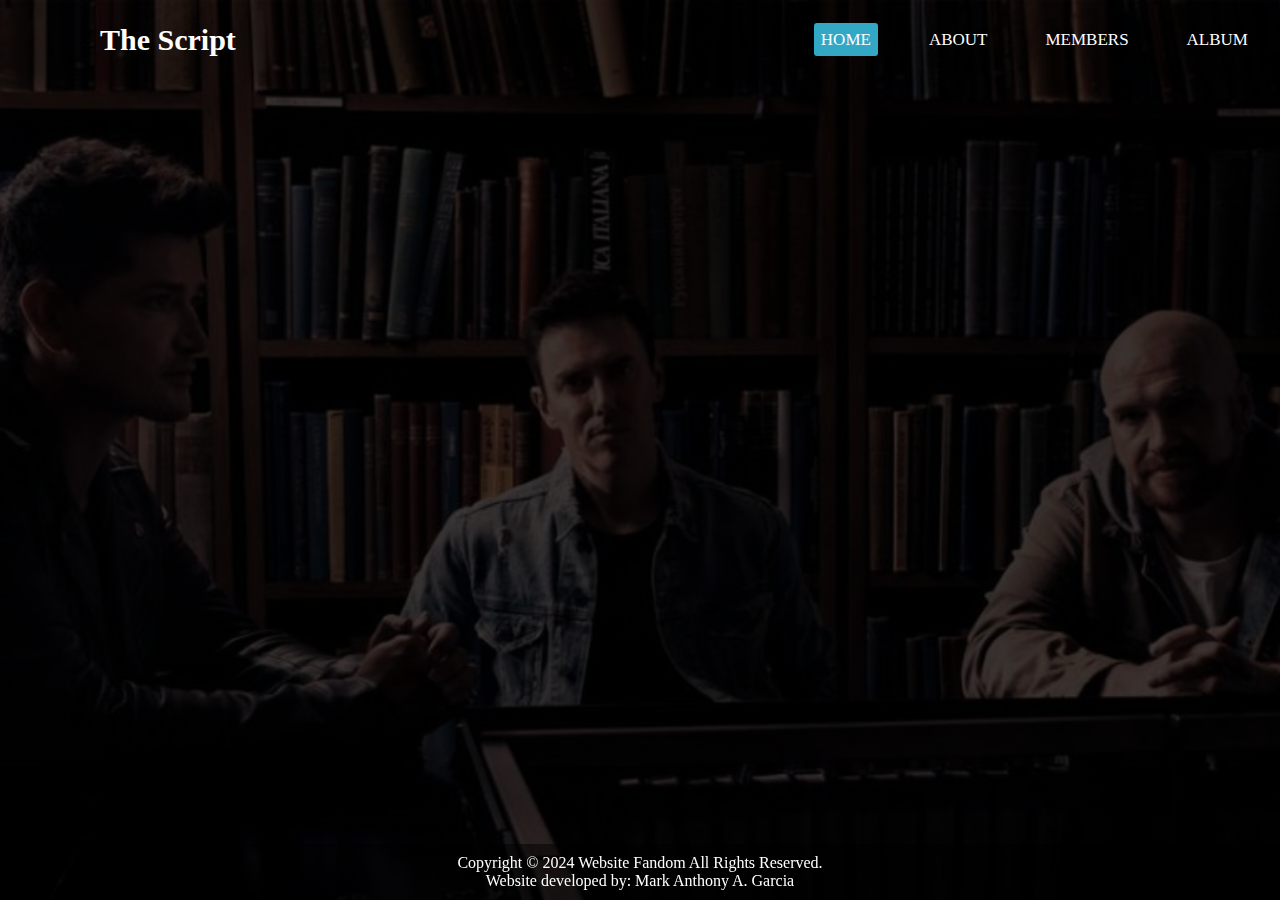
<file: index.html>
<!DOCTYPE html>
<html lang="en">
<head>
    <meta charset="UTF-8">
    <link rel="stylesheet" href="index.css">
    <link rel="stylesheet" href="https://cdnjs.cloudflare.com/ajax/libs/font-awesome/4.7.0/css/font-awesome.min.css">
</head>
<body>
    <div class="bg">
    <nav>
        <input type="checkbox" id="check">
        <label for="check" class="checkbtn"><i class="fa fa-bars"></i></label>
        <label class="logo">The Script</label>

        <ul>
            <li><a class="active" href="index.html">Home</a></li>
            <li><a href="about.html">About</a></li>
            <li><a href="members.html">Members</a></li>
            <li><a href="album.html">Album</a></li>
        </ul>
    </nav>
        <div class="content">
        <div class="slide-container">
            <img class="mySlides glow" src="img1.jpg" alt="Slide 1">
            <img class="mySlides" src="img2.jpg" alt="Slide 2">
            <img class="mySlides" src="img3.jpg" alt="Slide 3">
            <img class="mySlides" src="img4.jpg" alt="Slide 4">
            <img class="mySlides" src="img5.jpg" alt="Slide 5">
        </div>   
    </div>
    </div>
    <footer class="footer">
        <p>Copyright © 2024 Website Fandom All Rights Reserved. <br>
Website developed by: Mark Anthony A. Garcia</p>
    </footer>
</div>

    <script>
        var myIndex = 0;
        var slides = document.getElementsByClassName("mySlides");
        var glowTimeout;

        function carousel() {
            for (var i = 0; i < slides.length; i++) {
                slides[i].style.display = "none";
                slides[i].classList.remove("glow");
            }

            myIndex++;
            if (myIndex > slides.length) { myIndex = 1; }

            slides[myIndex - 1].style.display = "block";
            slides[myIndex - 1].classList.add("glow");

            clearTimeout(glowTimeout);
            glowTimeout = setTimeout(function() {
                slides[myIndex - 1].classList.remove("glow");
            }, 2000);
        }

        setTimeout(function() {
            carousel();
            setInterval(carousel, 2000);
        }, 1100);
    </script>
    <script>
        window.addEventListener('scroll', function() {
    var contentHeight = document.body.scrollHeight;
    var scrollPosition = window.innerHeight + window.scrollY;
    var footer = document.querySelector('.footer');

    if (scrollPosition >= contentHeight) {
        footer.style.display = 'block';
    } else {
        footer.style.display = 'none';
    }
});
    </script>
</body>
</html>
</file>
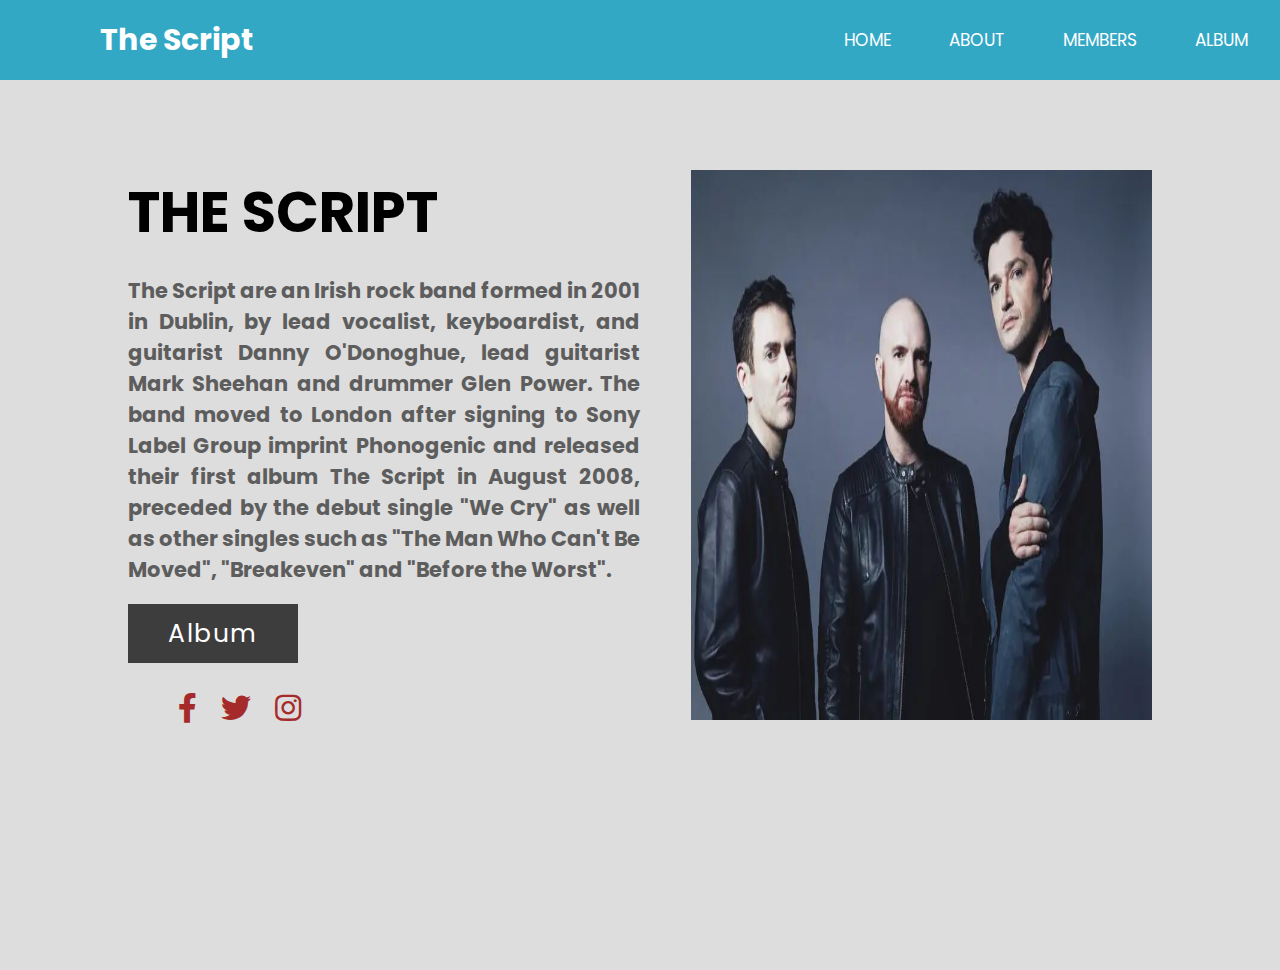
<file: about.html>
<!DOCTYPE html>
<html>
<head>
	<title>About Us Section</title>
	<meta charset="utf-8">
	<meta name="viewport" content="width=device-width, initial-scale=1.0">
	<link rel="stylesheet" href="https://pro.fontawesome.com/releases/v5.10.0/css/all.css">	
	<link rel="stylesheet" href="about.css">
</head>
<body>
    <nav>
        <input type="checkbox" id="check">
        <label for="check" class="checkbtn"><i class="fa fa-bars"></i></label>
        <label class="logo">The Script</label>

        <ul>
            <li><a href="index.html">Home</a></li>
            <li><a class="active" href="about.html">About</a></li>
            <li><a href="members.html">Members</a></li>
            <li><a href="album.html">Album</a></li>
        </ul>
    </nav>

	<div class="section">
		<div class="container">
			<div class="content-section">
				<div class="title">
					<h1>The Script</h1>
				</div>
				<div class="content">
					<h3>The Script are an Irish rock band formed in 2001 in Dublin, by lead vocalist, keyboardist, and guitarist Danny O'Donoghue,
                      lead guitarist Mark Sheehan and drummer Glen Power. The band moved to London after signing to Sony Label Group imprint Phonogenic 
                      and released their first album The Script in August 2008, preceded by the debut single "We Cry" as well as other singles such as 
                      "The Man Who Can't Be Moved", "Breakeven" and "Before the Worst". </h3>
					<div class="button">
						<a href="album.html">Album</a>
					</div>
				</div>
				<div class="social">
					<a href="https://www.facebook.com/thescript?mibextid=ZbWKwL"><i class="fab fa-facebook-f"></i></a>
					<a href="https://x.com/thescript?t=N3sATS0MIeBEC9mY_TAKJQ&s=09"><i class="fab fa-twitter"></i></a>
					<a href="https://www.instagram.com/thescriptofficial?igsh=b3R3bmhjbDZwdDYw"><i class="fab fa-instagram"></i></a>
				</div>
			</div>
			<div class="image-section">
				<img src="image.jpg">
			</div>
		</div>
	</div>
</body>
</html>
</file>
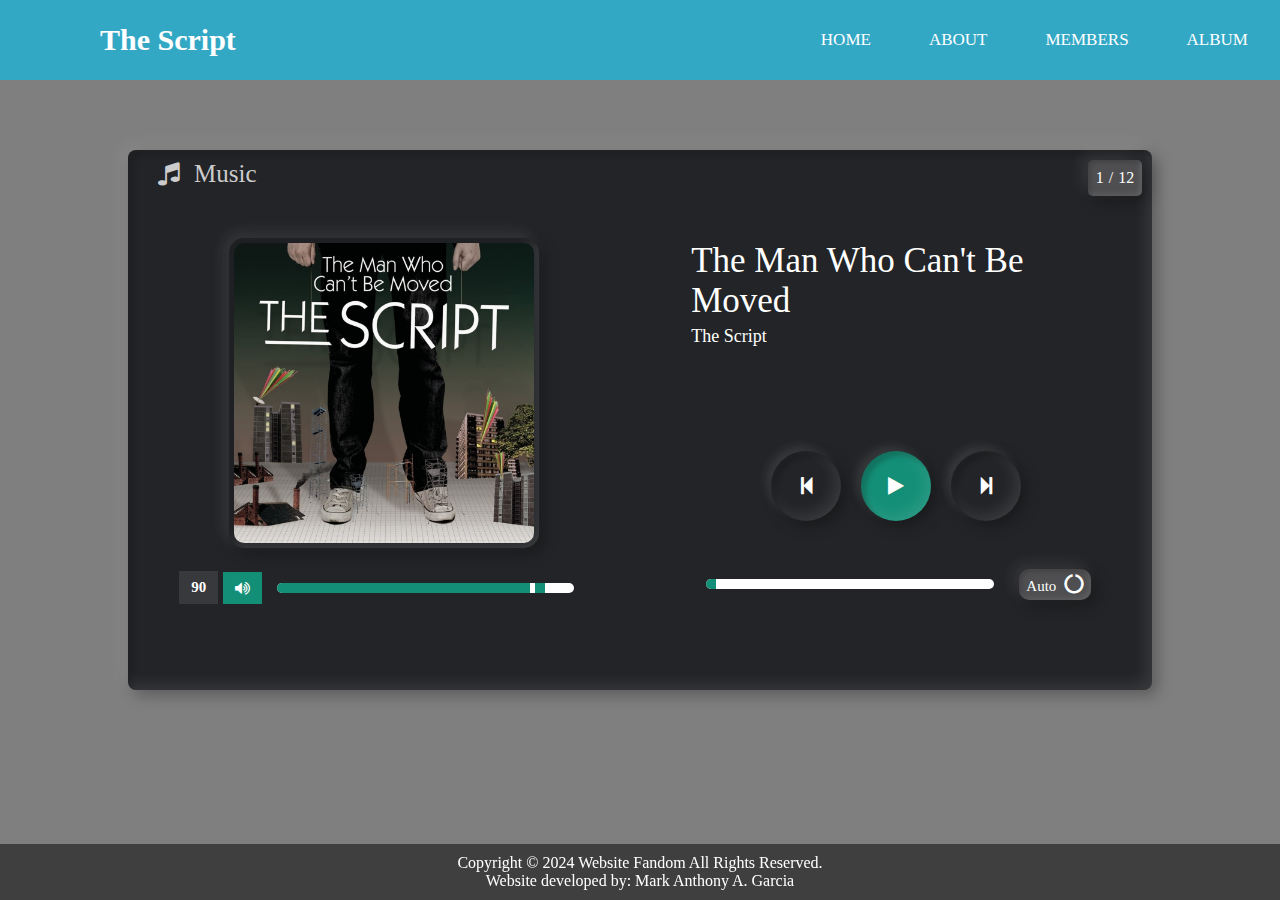
<file: album.html>
<!DOCTYPE html>
<html>
<head>
    <meta name="viewport" content="width=device-width, initial-scale=1.0">
    <link rel="stylesheet" type="text/css" href="album.css">
<link rel="stylesheet" href="https://cdnjs.cloudflare.com/ajax/libs/font-awesome/4.7.0/css/font-awesome.min.css">
</head>
<body>
    <nav>
        <input type="checkbox" id="check">
        <label for="check" class="checkbtn"><i class="fa fa-bars"></i></label>
        <label class="logo">The Script</label>

        <ul>
            <li><a href="index.html">Home</a></li>
            <li><a href="about.html">About</a></li>
            <li><a href="members.html">Members</a></li>
            <li><a class="active" href="album.html">Album</a></li>
        </ul>
    </nav>
  <div class="main">
  	<p id="logo"><i class="fa fa-music"></i>Music</p>
    
        <!-- show_song_number -->
        <div class="show_song_no">
          <p id="present">1</p>
          <p>/</p>
          <p id="total">5</p>
        </div>



     <div class="left">

      <!--- song img --->
      <img id="track_image">
         <div class="volume">
            <p id="volume_show">90</p>
            <i class="fa fa-volume-up" aria-hidden="true" onclick="mute_sound()" id="volume_icon"></i>
            <input type="range" min="0" max="100" value="90" onchange="volume_change()" id="volume">  
         </div>

     </div>
 
     <!--- right part --->
  	 <div class="right">
       <!--- song title & artist name --->
       <div class="song_detail">
           <p id="title">title.mp3</p>
           <p id="artist">The Script</p>
       </div>

      <!--- middle part --->
  	 	<div class="middle">
  	       <button onclick="previous_song()" id="pre"><i class="fa fa-step-backward" aria-hidden="true"></i></button>
      	   <button onclick="justplay()" id="play"><i class="fa fa-play" aria-hidden="true"></i></button>
  	       <button onclick="next_song()" id="next"><i class="fa fa-step-forward" aria-hidden="true"></i></button>
  	   </div>

       <!--- song duration part --->
        <div class="duration">
           <input type="range" min="0" max="100" value="0" id="duration_slider" onchange="change_duration()">
           <button id="auto" onclick="autoplay_switch()">Auto &nbsp;<i class="fa fa-circle-o-notch" aria-hidden="true"></i></button>
        </div>
           
  	</div>


  </div>
   <footer class="footer">
        <p>Copyright © 2024 Website Fandom All Rights Reserved. <br>
Website developed by: Mark Anthony A. Garcia</p>
    </footer>
   
  <!--- Add javascript file --->
  <script src="main.js"></script>
<script>
        window.addEventListener('scroll', function() {
    var contentHeight = document.body.scrollHeight;
    var scrollPosition = window.innerHeight + window.scrollY;
    var footer = document.querySelector('.footer');

    if (scrollPosition >= contentHeight) {
        footer.style.display = 'block';
    } else {
        footer.style.display = 'none';
    }
});
    </script>
</body>
</html>

</html>
</file>
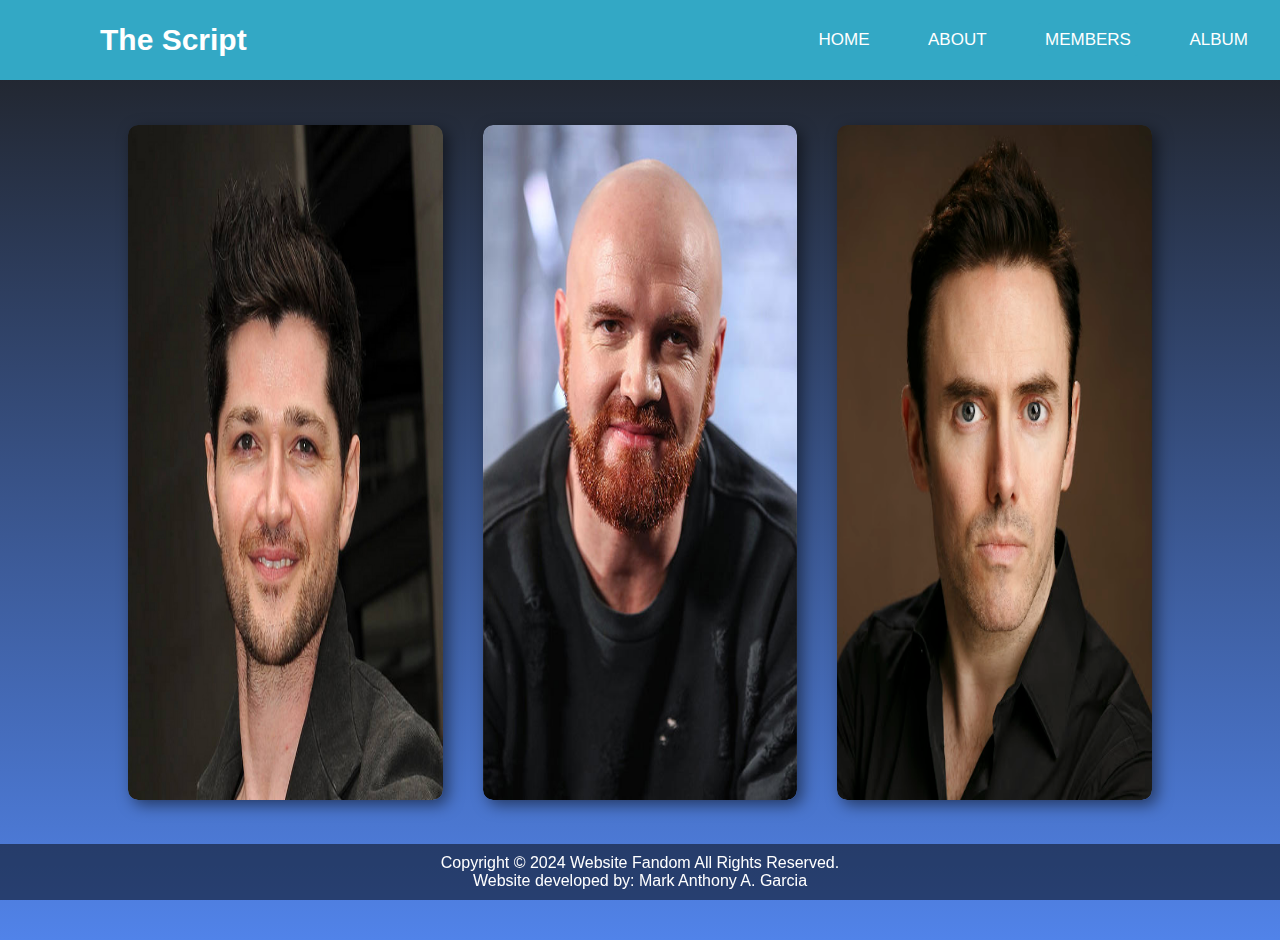
<file: members.html>
<!DOCTYPE html>
<html lang="en">
<head>
    <meta charset="UTF-8">
    <meta name="viewport" content="width=device-width, initial-scale=1.0">
    <link rel="stylesheet" href="members.css">
   <link rel="stylesheet" href="https://cdnjs.cloudflare.com/ajax/libs/font-awesome/4.7.0/css/font-awesome.min.css">
</head>
<body>
    <nav>
        <input type="checkbox" id="check">
        <label for="check" class="checkbtn"><i class="fa fa-bars"></i></label>
        <label class="logo">The Script</label>

        <ul>
            <li><a href="index.html">Home</a></li>
            <li><a href="about.html">About</a></li>
            <li><a class="active" href="members.html">Members</a></li>
            <li><a href="album.html">Album</a></li>
        </ul>
    </nav>
    <div id="image-area">
        <div class="content">
            <div class="box-area">
                <div class="box">
                    <img src="danny.jpg" alt="danny" width="400px" height="675px">
                    <div class="overlay">
                        <h3>Danny O'Donoghue</h3>
                        <p>Daniel John Mark Luke O'Donoghue (born 3 October 1980) is an Irish singer-songwriter best known for being
                         the frontman of the Irish rock band The Script and as a coach on the first two series of the television singing
                         talent show The Voice UK. He was earlier a member of the Irish boy band Mytown.</p>
                    </div>
                </div>

                <div class="box">
                    <img src="mark.jpg" alt="mark" width="400px" height="675px">
                    <div class="overlay">
                    <h3>Mark Anthony Sheehan</h3>
                    <p>Mark Anthony Sheehan (29 October 1976 – 14 April 2023) was an Irish musician. From 1996 to 2001, he was a member of
                    the boy band Mytown.[2] In 2001, he co-founded alternative rock band the Script. He played lead guitar for the band.</p>

                   </div>
                </div>
   
                <div class="box">
                    <img src="glen.jpg" alt="glen" width="400px" height="675px">
                    <div class="overlay">
                    <h3>Glen Power</h3>
                    <p>Glen Power (born 5 July 1978) is the talented drummer of the Irish rock band The Script. Alongside his bandmates, 
                    Danny O'Donoghue and Mark Sheehan, Glen has been instrumental in shaping the band's distinct blend of rock and pop 
                    music, known for their heartfelt lyrics and chart-topping hits.</p>
                    </div>
                </div>
            </div>
            </div>
            </div>
             <footer class="footer">
        <p>Copyright © 2024 Website Fandom All Rights Reserved. <br>
Website developed by: Mark Anthony A. Garcia</p>
    </footer>
<script>
    // script.js
document.addEventListener('DOMContentLoaded', () => {
    const checkBox = document.getElementById('check');
    const nav = document.querySelector('nav');
    const content = document.querySelector('.content');

    checkBox.addEventListener('change', () => {
        if (window.innerWidth >= 768) {
            if (checkBox.checked) {
                content.style.marginTop = `${nav.offsetHeight}px`;
            } else {
                content.style.marginTop = '0';
            }
        }
    });

    // Ensure the content margin is reset if the window is resized
    window.addEventListener('resize', () => {
        if (window.innerWidth < 768) {
            content.style.marginTop = '0';
        } else if (checkBox.checked) {
            content.style.marginTop = `${nav.offsetHeight}px`;
        }
    });
});
</script>            
<script>
        window.addEventListener('scroll', function() {
    var contentHeight = document.body.scrollHeight;
    var scrollPosition = window.innerHeight + window.scrollY;
    var footer = document.querySelector('.footer');

    if (scrollPosition >= contentHeight) {
        footer.style.display = 'block';
    } else {
        footer.style.display = 'none';
    }
});
    </script>
</body>
</html>
</file>
<file: index.css>
* {
    margin: 0;
    padding: 0;
    box-sizing: border-box;
}

body {
    height: 100vh;
    display: flex;
    justify-content: center;
    align-items: center;
}

.bg {
    width: 100%;
    min-height: 100vh;
    background-image: linear-gradient(rgba(0, 0, 0, 0.75), rgba(0, 0, 0, 0.75)), url(bg.jpg);
    background-size: cover;
    background-position: center;
}
nav{
    height: 80px;
    width: 100%;
}

label.logo{
    color: #fff;
    font-size: 30px;
    line-height: 80px;
    padding: 0 100px;
    font-weight: bold;
}

nav ul{
    float: right;
    margin-right: 20px;
}

nav ul li{
    display: inline-block;
    line-height: 80px;
    margin: 0 5px;
}

nav ul li a{
    margin-left: 30px;
    color: white;
    border-radius: 3px;
    padding: 7px;
    font-size: 17px;
    text-transform: uppercase;
    text-decoration: none;
}

a.active,a:hover{
    background: #33a8c5;
    transition: 0.5s;
}

.checkbtn{
    font-size: 30px;
    color: #fff;
    float: right;
    line-height: 80px;
    margin-right: 40px;
    cursor: pointer;
    display: none;
}

#check{
    display: none;
}

.content {
    width: 100%;
    text-align: center;
    color: #fff;
    flex-direction: column;
    align-items: center;
}

.content h1 {
    font-family: 'Courier New', Courier, monospace;
    margin-top: 100px;
    font-size: 5rem;
    color: transparent;
    animation: text_reveal 2s ease forwards;
    animation-delay: 1s;
}

.slide-container {
    padding-top: 3%; 
    display: flex;
    justify-content: center;
    align-items: center;
}
.mySlides {
    margin-top: 30px;
    display: none;
    width: 600px;
    height: 500px;
    border: 4px solid transparent;
    box-shadow: 0 0 20px rgba(209, 225, 241, 0);
}

button{
    width: 200px;
    padding:  15px 0;
    margin: 50px 10px;
    border-radius: 25px;
    font-weight: bold;
    border: 2px solid #5ab3d6;
    background: transparent;
    color: #fff;
    cursor: pointer;
    position: relative;
    overflow: hidden;
}

span{
    background: #0ae9b1;
    height: 100%;
    width: 0%;
    border-radius: 25px;
    position: absolute;
    left: 0;
    bottom: 0;
    z-index: -1;
    transition: 0.5s;
}

button:hover span{
    width: 100%;
}

button:hover{
    border: none;
}

.glow {
    animation: glowing 2s infinite;
}



.footer {
    position: fixed;
    left: 0;
    bottom: 0;
    width: 100%;
    background-color: rgba(0, 0, 0, 0.5); 
    color: white;
    text-align: center;
    padding: 10px 0;
}
    
@keyframes glowing {
        0% {
            box-shadow: 0 0 20px rgba(5, 130, 240, 0);
        }
        50% {
            box-shadow: 0 0 20px rgba(40, 115, 190, 0.7);
        }
        100% {
            box-shadow: 0 0 20px rgba(4, 163, 255, 0);
        }
}

@media (max-width: 1024){
    .mySlides{
        width: 450px;
        height: 350px;
    }
}

@media (max-width: 958px){
    .mySlides{
        width: 400px;
        height: 300px;
    }
    label.logo{
        font-size: 30px;
        padding-left: 50px;
    }
    nav ul li a{
        font-size: 16px;
    }
}

@media (max-width: 858px){
    .mySlides{
        width: 350px;
        height: 250px;
    }
    .checkbtn {
        display: block;
    }

    ul {
        position: fixed;
        width: 100%;
        height: 100vh;
        background: #2c3e50;
        top: 80px;
        left: -100%;
        transition: all .5s;
        text-align: center;
    }

    nav ul li {
        display: block;
    }

    nav ul li a {
        font-size: 20px;
    }

    a:hover, a.active {
        background: none;
        color: #0082e6;
    }

    #check:checked ~ ul {
        left: 0;
    }
    label.logo{
        font-size: 20px;
    }
    .footer{
        font-size: 0.7rem;
    }
}


@media (max-width: 768px){
    .mySlides{
        width: 300px;
        height: 200px;
  }
  }
</file>
<file: about.css>
@import url('https://fonts.googleapis.com/css2?family=Poppins:wght@200;300;400&display=swap');

*{
	margin:0px;
	padding:0px;
	box-sizing: border-box;
	font-family: 'Poppins', sans-serif;
}
nav {
    background: #33a8c5;
    height: 80px;
    width: 100%;
    position: fixed;    
    top: 0;
    left: 0;
    z-index: 1000;
}

label.logo {
    color: #fff;
    font-size: 30px;
    line-height: 80px;
    padding: 0 100px;
    font-weight: bold;
}

nav ul {
    float: right;
    margin-right: 20px;
}

nav ul li {
    display: inline-block;
    line-height: 80px;
    margin: 0 5px;
}

nav ul li a {
    margin-left: 30px;
    color: white;
    border-radius: 3px;
    padding: 7px;
    font-size: 17px;
    text-transform: uppercase;
    text-decoration: none;
}

a.active, a:hover {
    background: #33a8c5;
    transition: 0.5s;
}

.checkbtn {
    font-size: 30px;
    color: #fff;
    float: right;
    line-height: 80px;
    margin-right: 40px;
    cursor: pointer;
    display: none;
}

#check {
    display: none;
}

.section{
 margin-top: 70px;
	width: 100%;
	min-height: 100vh;
	background-color: #ddd;
}
.container{
	width: 80%;
	display: block;
	margin:auto;
	padding-top: 100px;	
}
.content-section{
	float: left;
	width: 50%;
}
.image-section{
	float: right;
	width: 45%;
}
.image-section img{
	width: 100%;
	height: 550px;
}
.content-section .title{
	text-transform: uppercase;
	font-size: 28px;
}
.content-section .content h3{
 text-align: justify;
	margin-top: 20px;
	color:#5d5d5d;
	font-size: 21px;
}

.content-section .content .button{
	margin-top: 30px;
}
.content-section .content .button a{
	background-color: #3d3d3d;
	padding:12px 40px;
	text-decoration: none;
	color:#fff;
	font-size: 25px;
	letter-spacing: 1.5px;
}
.content-section .content .button a:hover{
	background-color: #a52a2a;
	color:#fff;
}
.content-section .social{
	margin: 40px 40px;
}
.content-section .social i{
	color:#a52a2a;
	font-size: 30px;
	padding:0px 10px;
}
.content-section .social i:hover{
	color:#3d3d3d;
}
@media screen and (max-width: 768px){
	.container{
	width: 80%;
	display: block;
	margin:auto;
	padding-top:50px;
}
.content-section{
	float:none;
	width:100%;
	display: block;
	margin:auto;
}
.image-section{
	float:none;
	width:100%;
	
}
.image-section img{
	width: 100%;
	height: auto;
	display: block;
	margin:auto;
}
.content-section .title{
	text-align: center;
	font-size: 19px;
}
.content-section .content .button{
	text-align: center;
}
.content-section .content .button a{
	padding:9px 30px;
}
.content-section .social{
	text-align: center;
}

.footer {
    position: fixed;
    left: 0;
    bottom: 0;
    width: 100%;
    background-color: rgba(0, 0, 0, 0.5); 
    color: white;
    text-align: center;
    padding: 10px 0;
}


@media (max-width: 952px) {
    label.logo {
        font-size: 30px;
        padding-left: 50px;
    }

    nav ul li a {
        font-size: 16px;
    }
}

@media (max-width: 858px) {
    .checkbtn {
        display: block;
    }

    ul {
        position: fixed;
        width: 100%;
        height: 100vh;
        background: #2c3e50;
        top: 80px;
        left: -100%;
        transition: all .5s;
        text-align: center;
    }

    nav ul li {
        display: block;
    }

    nav ul li a {
        font-size: 20px;
    }

    a:hover, a.active {
        background: none;
        color: #0082e6;
    }

    #check:checked ~ ul {
        left: 0;
    }
    label.logo{
        font-size: 20px;
    }
}
</file>
<file: album.css>
*{
	margin: 0;
	padding: 0;
	font-family: serif;
}
body{
	max-height: 100vh;
	display: grid;
	place-items: center;
	background: rgba(0,0,0,0.5);
}

nav {
    background: #33a8c5;
    height: 80px;
    width: 100%;
    position: fixed;    
    top: 0;
    left: 0;
    z-index: 1000;
}

label.logo {
    color: #fff;
    font-size: 30px;
    line-height: 80px;
    padding: 0 100px;
    font-weight: bold;
}

nav ul {
    float: right;
    margin-right: 20px;
}

nav ul li {
    display: inline-block;
    line-height: 80px;
    margin: 0 5px;
}

nav ul li a {
    margin-left: 30px;
    color: white;
    border-radius: 3px;
    padding: 7px;
    font-size: 17px;
    text-transform: uppercase;
    text-decoration: none;
}

a.active, a:hover {
    background: #33a8c5;
    transition: 0.5s;
}

.checkbtn {
    font-size: 30px;
    color: #fff;
    float: right;
    line-height: 80px;
    margin-right: 40px;
    cursor: pointer;
    display: none;
}

#check {
    display: none;
}

.main{
 margin-top: 150px;
	position: relative;
	min-height: 60vh;
	width: 80%;
	display: flex;
	align-items: center;
	justify-content: center;
	background: #232427;
	border-radius: 8px;
	box-shadow: inset 5px 5px 5px rgba(0,0,0,0.2),
	 inset -5px -5px 15px rgba(255,255,255,0.1),
	 5px 5px 15px rgba(0,0,0,0.3),
	 -5px -5px 15px rgba(255,255,255,0.1);
}
.main button{
	padding: 10px 12px;
	margin: 0 10px;
}
.main #logo{
	position: absolute;
	top: 10px;
	left: 30px;
	font-size: 25px;
	color: #ccc;
}
.main #logo i{
	margin-right: 15px;
}

/* left & right part */
.left{
	width: 50%;
	display: flex;
	align-items: center;
	justify-content: center;
	flex-direction: column;
}

/* song image */
.left img{
	height: 300px;
	width: 300px;
	border-radius: 15px;
	object-fit: cover;
	box-shadow: inset 5px 5px 5px rgba(0,0,0,0.2),
	 inset -5px -5px 15px rgba(255,255,255,0.1),
	 5px 5px 15px rgba(0,0,0,0.3),
	 -5px -5px 15px rgba(255,255,255,0.1);
	 padding: 5px;
}

/* both range slider part */
input[type="range"] {
	-webkit-appearance: none;
	width: 50%;
	outline: none;
	height: 10px;
	margin: 0 15px;
	overflow: hidden;
	border-radius: 10px;
}
input[type="range"]::-webkit-slider-thumb{
	-webkit-appearance: none;
	height: 10px;
	width: 10px;
	background: #148F77;
	cursor: pointer;
	box-shadow: -415px 0 0 400px #148F77;
}
.right input[type=range]{
	width: 40%;
}

/* volume part */
.left .volume{
	margin-top: 25px;
	width: 80%;
	height: 30px;
	display: flex;
	align-items: center;
	justify-content: center;
	color: #fff;
/*	border: 1px solid #fff;*/
}
.volume input[type="range"] {
	flex: 1;
}
.left .volume p{
	font-weight: bold;
	font-size: 15px;
}
.left .volume i{
	cursor: pointer;
	padding: 8px 12px;
	background: #148F77;
}
.left .volume i:hover{
	background: rgba(245,245,245,0.1);
}
.volume #volume_show{
	padding: 8px 12px;
	margin: 0 5px 0 0;
	background: rgba(245,245,245,0.1);
}

/* right part */
.right{
	width: 50%;
	padding: 10px 0;
	display: flex;
	align-items: center;
	flex-direction: column;
}
 .right .middle{
 	width: 100%;
    display: flex;
	align-items: center;
	justify-content: center;
}
.right .middle button{
	border: none;
	height: 70px;
	width: 70px;
	border-radius: 50%;	
    display: flex;
	align-items: center;
	justify-content: center;
	cursor: pointer;
	outline: none;
	transition: 0.5s;
	background: #232427;
	box-shadow: inset 5px 5px 5px rgba(0,0,0,0.2),
	 inset -5px -5px 15px rgba(255,255,255,0.1),
	 5px 5px 15px rgba(0,0,0,0.3),
	 -5px -5px 10px rgba(255,255,255,0.1);
}
.song_detail{
	position: relative;
	width: 80%;
	overflow: hidden;
	margin-bottom: 6.5em;
/*	border: 1px solid #fff;*/
}
.song_detail #title{
	text-transform: capitalize;
	color: #fff;
	font-size: 35px;
}
.song_detail #artist{
	text-transform: capitalize;
	color: #fff;
	font-size: 18px;
	margin-top: 5px;
}
.right .duration{
	margin-top: 3em;
	position: relative;
	display: flex;
	align-items: center;
	justify-content: center;
	width: 80%;
/*	border: 1px solid #fff;*/
}
.duration input[type="range"] {
	flex: 1;
}
.right #auto{
	font-size: 15px;
	text-align: center;
	cursor: pointer;
	border: none;
	padding: 5px 7px;
	color: #fff;
	background: rgba(255,255,255,0.2);
	outline: none;
	border-radius: 10px;
	box-shadow: inset 2px 2px 5px rgba(0,0,0,0.2),
	 inset -2px -2px 5px rgba(255,255,255,0.1),
	 5px 5px 15px rgba(0,0,0,0.3),
	 -5px -5px 15px rgba(255,255,255,0.1);
}
#play{
	background: #148F77;
}
.right button:hover{
	background: #148F77;
}
.right i:before{
	color: #fff;
	font-size: 20px;
}
.show_song_no{
  position: absolute;
  top: 10px;
  right: 10px;
  width: 30px;
  height: 20px;
  display: flex;
  align-items: center;
  justify-content: center;
  padding: 8px 12px;
  color: #fff;
  border-radius: 5px;
  background: rgba(255,255,255,0.2);
  box-shadow: inset 2px 2px 5px rgba(0,0,0,0.2),
	 inset -2px -2px 5px rgba(255,255,255,0.1),
	 5px 5px 15px rgba(0,0,0,0.3),
	 -5px -5px 15px rgba(255,255,255,0.1);

}
.show_song_no p:nth-child(2){
	margin: 0 5px;
}

.footer {
    position: fixed;
    left: 0;
    bottom: 0;
    width: 100%;
    background-color: rgba(0, 0, 0, 0.5); 
    color: white;
    text-align: center;
    padding: 10px 0;
}

/*responsive*/
@media (max-width: 952px) {
    label.logo {
        font-size: 30px;
        padding-left: 50px;
    }

    nav ul li a {
        font-size: 16px;
    }
}

@media (max-width: 858px) {
    .checkbtn {
        display: block;
    }

    ul {
        position: fixed;
        width: 100%;
        height: 100vh;
        background: #2c3e50;
        top: 80px;
        left: -100%;
        transition: all .5s;
        text-align: center;
    }

    nav ul li {
        display: block;
    }

    nav ul li a {
        font-size: 20px;
    }

    a:hover, a.active {
        background: none;
        color: #0082e6;
    }

    #check:checked ~ ul {
        left: 0;
    }
    label.logo{
        font-size: 20px;
    }
    .footer{
        font-size: 0.7rem;
    }
}

@media(max-width: 700px){
	.main{
		min-height: 100vh;
		width: 100%;
		flex-direction: column;
	}
	.right{
		margin-top: 50px;
		width: 60%;
	}
	.right .duration{
        width: 90%;
	}
	.left{
		margin-top: 5em;
	    width: 60%;
	}
	.left img{
        min-width: 90%;
        height: 180px;
	}
	.main #logo{
		display: none;
	}
	.song_detail{
		position: absolute;
		top: 5px;
		left: 10px;
		width: 80%;
		height: 70px;
	}
	.song_detail #title{
		font-size: 1.8em;
	}
}

@media(max-width: 500px){
	.main{
		min-height: 100vh;
		width: 100%;
		flex-direction: column;
	}
	.right{
		margin-top: 50px;
		width: 80%;
	}
	.left{
		margin-top: 5em;
	    width: 80%;
	}
	.left img{
        min-width: 90%;
        height: 180px;
	}
	.main #logo{
		display: none;
	}
	.song_detail{
		position: absolute;
		top: 5px;
		left: 10px;
		width: 80%;
		height: 70px;
	}
	.song_detail #title{
		font-size: 1.5em;
	}
	.song_detail #artist{
		font-size: 0.8em;
	}
	.right .middle button{
		height: 62px;
	    width: 62px;
	}
}
</file>
<file: members.css>
/* members.css */
* {
    margin: 0;
    padding: 0;
    font-family: Poppins, sans-serif;
    box-sizing: border-box;
}

body {
    min-height: 100vh;
    background-image: linear-gradient(180deg, rgba(30, 31, 33), rgb(81, 131, 233));
    color: #fff;
}

nav {
    background: #33a8c5;
    height: 80px;
    width: 100%;
    position: fixed;    
    top: 0;
    left: 0;
    z-index: 1000;
}

label.logo {
    color: #fff;
    font-size: 30px;
    line-height: 80px;
    padding: 0 100px;
    font-weight: bold;
}

nav ul {
    float: right;
    margin-right: 20px;
}

nav ul li {
    display: inline-block;
    line-height: 80px;
    margin: 0 5px;
}

nav ul li a {
    margin-left: 30px;
    color: white;
    border-radius: 3px;
    padding: 7px;
    font-size: 17px;
    text-transform: uppercase;
    text-decoration: none;
}

a.active, a:hover {
    background: #33a8c5;
    transition: 0.5s;
}

.checkbtn {
    font-size: 30px;
    color: #fff;
    float: right;
    line-height: 80px;
    margin-right: 40px;
    cursor: pointer;
    display: none;
}

#check {
    display: none;
}

.content {
    padding: 90px 10%;
}

#image-area {
    padding: 50px 0;
}

.box-area {
    display: grid;
    grid-template-columns: repeat(auto-fit, minmax(250px, 1fr));
    grid-gap: 40px;
    margin-top: -15px;
}

.box {
    border-radius: 10px;
    position: relative;
    overflow: hidden;
    box-shadow: 5px 5px 15px rgba(0, 0, 0, 0.5);
}

.box img {
    width: 100%;
    border-radius: 10px;
    display: block;
    transition: transform 0.5s;
}

.overlay {
    height: 0;
    width: 100%;
    background: linear-gradient(transparent, #1c1c1c 58%);
    border-radius: 10px;
    position: absolute;
    left: 0;
    bottom: 0;
    overflow: hidden;
    display: flex;
    align-items: center;
    justify-content: center;
    flex-direction: column;
    padding: 0 40px;
    text-align: center;
    font-size: 1rem;
    transition: height 0.5s;
}

.overlay h3 {
    font-weight: 500;
    margin-bottom: 5px;
    margin-top: 80%;
    font-family: Bebas Neue, sans-serif;
    font-size: 2rem;
    letter-spacing: 2px;
    padding: 5px 15px;
}

.overlay p {
    font-size: 1.2rem;
    text-align: justify;
}

.boxLhover img {
    transform: scale(1.2);
}

.box:hover .overlay {
    height: 100%;
}

.footer {
    position: fixed;
    left: 0;
    bottom: 0;
    width: 100%;
    background-color: rgba(0, 0, 0, 0.5); 
    color: white;
    text-align: center;
    padding: 10px 0;
}

@media (max-width: 952px) {
    label.logo {
        font-size: 30px;
        padding-left: 50px;
    }

    nav ul li a {
        font-size: 16px;
    }
}

@media (max-width: 858px) {
    .checkbtn {
        display: block;
    }

    ul {
        position: fixed;
        width: 100%;
        height: 100vh;
        background: #2c3e50;
        top: 80px;
        left: -100%;
        transition: all .5s;
        text-align: center;
    }

    nav ul li {
        display: block;
    }

    nav ul li a {
        font-size: 20px;
    }

    a:hover, a.active {
        background: none;
        color: #0082e6;
    }

    #check:checked ~ ul {
        left: 0;
    }
    label.logo{
        font-size: 20px;
    }
    .footer{
        font-size: 0.7rem;
    }
}
</file>
